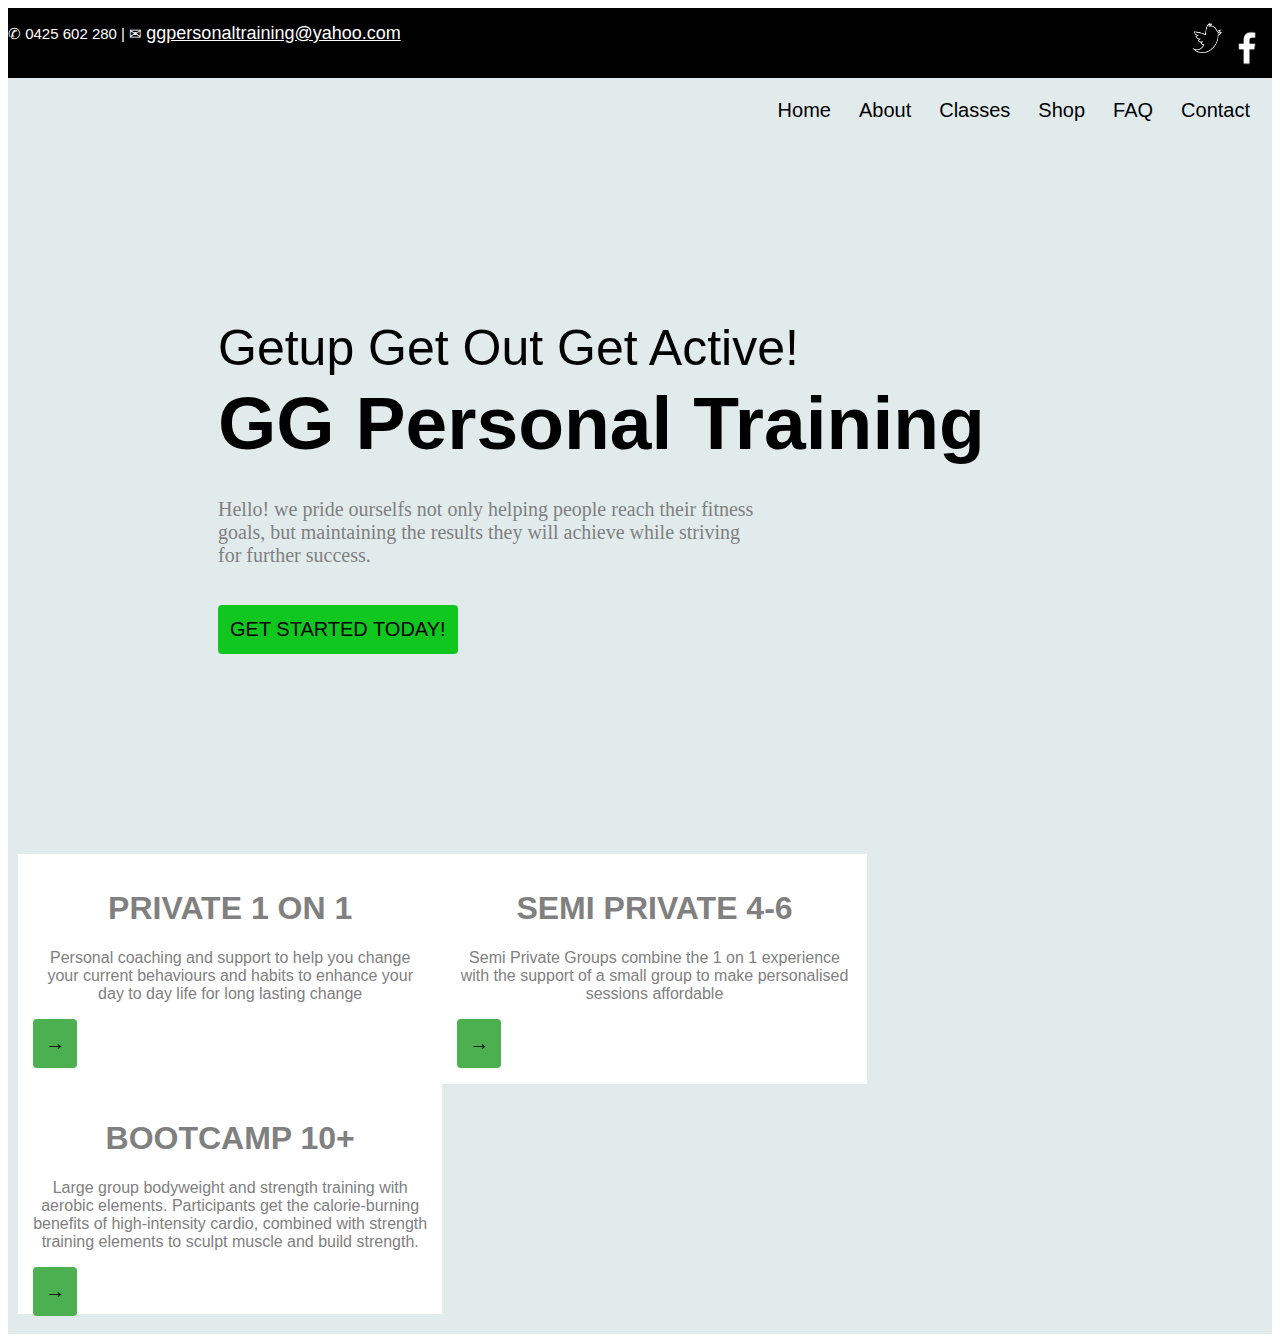
<file: index.html>
<!DOCTYPE html>
<html lang="en">
	<head>
		<meta charset="UTF-8" />
		<meta http-equiv="X-UA-Compatible" content="IE=edge" />
		<meta name="viewport" content="width=device-width, initial-scale=1.0" />
		<title>GG Personal Training</title>
		<link rel="stylesheet" href="styles.css" />
		<style>
			a {
				color: white;
				font-family: Helvetica;
				font-size: large;
			}
		</style>
	</head>
	<body>
		<!--Header-->
		<div class="header">
			<header>
				<p>
					&#9990; 0425 602 280 | &#9993;
					<a href="ggpersonaltraining@yahoo.com"
						>ggpersonaltraining@yahoo.com</a
					>
					<a class="logo" href="https://www.facebook.com/ggpersonaltraining">
						<img src=logo/fb_logo.jpg alt="facebook logo" width="50"
						height="50">
					</a>
					<a class="logo" href="https://twitter.com/GGPersonal"
						><img src=logo/t_logo.png alt="twitter logo" width="30" height="30">
					</a>
				</p>
			</header>
		</div>

		<!-- Navigation Menu-->
		<div class="nav">
			<div class="nav-center">
				<a href="#home">Home</a>
				<a href="#about">About</a>
				<a href="#classes">Classes</a>
				<!-- pricing-->
				<a href="#shop">Shop</a>
				<a href="#faq">FAQ</a>
				<a href="#contact">Contact</a>
			</div>

			<!-- Section 1-->
			<section class="section">
				<p class="p1">Getup Get Out Get Active!</p>
				<p class="p2">GG Personal Training</p>
				<p class="p3">
					Hello! we pride ourselfs not only helping people reach their fitness
					goals, but maintaining the results they will achieve while striving
					for further success.
				</p>
				<br />
				<!-- Navigation Get Started Today-->
				<a id="id1" href="contact.html">GET STARTED TODAY!</a>
			</section>

			<!--Section 2 Article-->
			<div class="row">
				<div class="column">
					<h1>PRIVATE 1 ON 1</h1>
					<p>
						Personal coaching and support to help you change your current
						behaviours and habits to enhance your day to day life for long
						lasting change
					</p>
					<a id="button1" href="page">&#8594;</a>
				</div>
				<div class="column">
					<h1>SEMI PRIVATE 4-6</h1>
					<p>
						Semi Private Groups combine the 1 on 1 experience with the support
						of a small group to make personalised sessions affordable
					</p>
					<a id="button1" href="page">&#8594;</a>
				</div>

				<div class="column">
					<h1>BOOTCAMP 10+</h1>
					<p>
						Large group bodyweight and strength training with aerobic elements.
						Participants get the calorie-burning benefits of high-intensity
						cardio, combined with strength training elements to sculpt muscle
						and build strength.
					</p>
					<a id="button1" href="page">&#8594;</a>
				</div>
			</div>
		</div>
	</body>
</html>
</file>
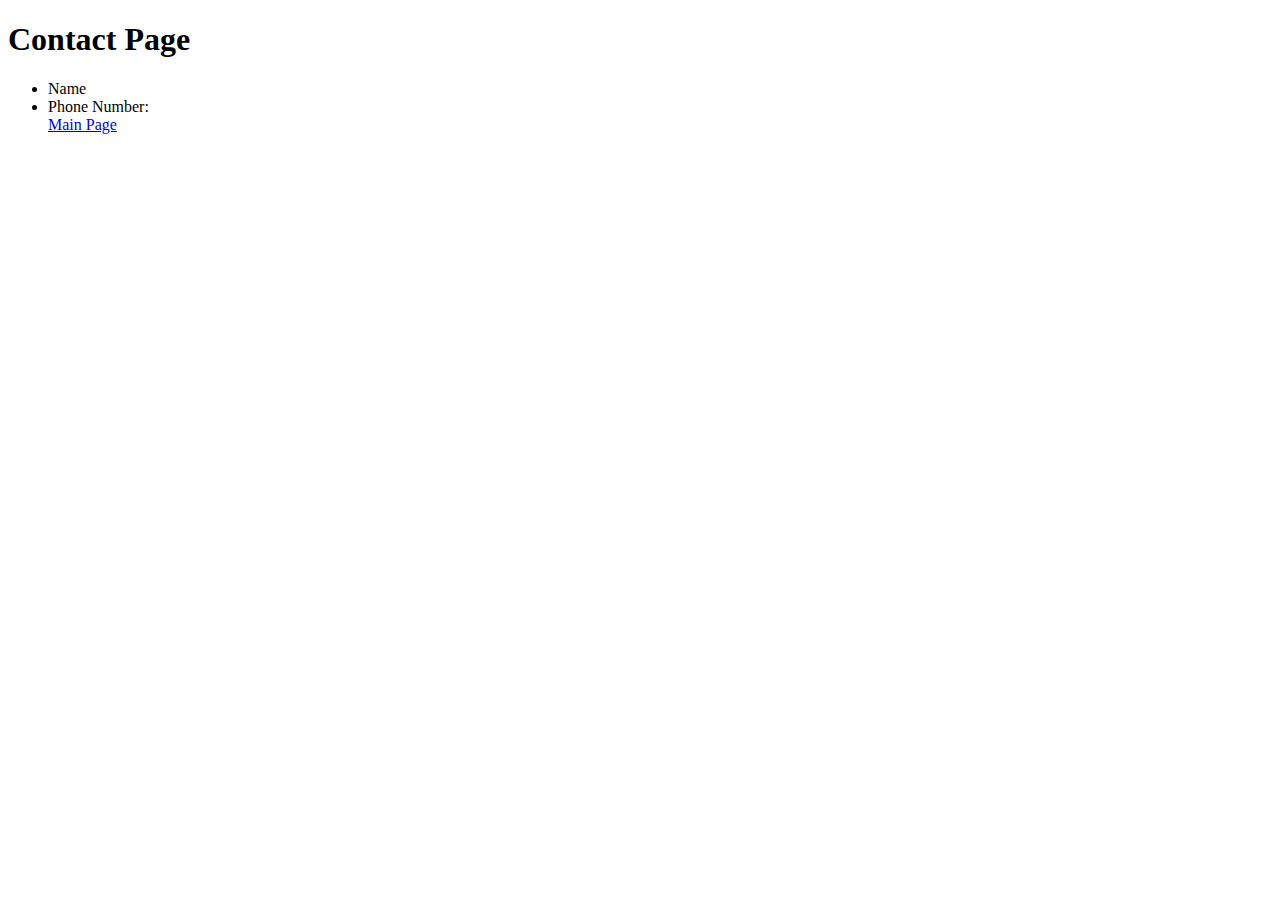
<file: contact.html>
<!DOCTYPE html>
<html lang="en">
<head>
    <meta charset="UTF-8">
    <meta http-equiv="X-UA-Compatible" content="IE=edge">
    <meta name="viewport" content="width=device-width, initial-scale=1.0">
    <title>contact</title>
</head>
<body>
    <h1>Contact Page</h1>
<ul>
    <li>Name</li>
    <li>Phone Number:
        <br>
<div class="p3">
    <a href="index.html">Main Page</a>
</div>
</body>
</html>
</file>
<file: styles.css>
/*Header*/
.header {
	overflow: hidden;
	background-color: black;
	padding: 20px 10 px;
	text-align: left;
	color: white;
	font-size: 15px;
	font-family: Helvetica;
}
.logo {
	float: right;
}

/*Navigation Menu*/
.nav {
	overflow: hidden;
	background-color: #e1ebec;
	padding: 20px 10px;
}
/* Style the nav links */
.nav a {
	float: none;
	color: black;
	text-align: center;
	padding: 12px;
	text-decoration: none;
	font-size: 20px;
	font-family: Helvetica;
	line-height: 25px;
	border-radius: 4px;
}
/* Change the background color on mouse-over */
.nav a:hover {
	background-color: #10c71f;
}
/* Float the link section to the right */
.nav-center {
	float: right;
}

/* Add media queries for responsiveness - when the screen is 500px wide or less, stack the links on top of each other */
@media screen and (max-width: 500px) {
	.nav a {
		float: none;
		display: block;
		text-align: left;
	}
}

/*Section 1*/
.section {
	padding: 200px;
	text-align: left;
	background: E1EBEC;
	color: black;
}
.p1 {
	font-size: 50px;
	font-family: Helvetica;
	line-height: 0%;
}
.p2 {
	font-size: 75px;
	font-weight: bold;
	font-family: Helvetica;
	line-height: 0%;
}
.p3 {
	font-size: 20px;
	color: grey;
	width: 550px;
	word-wrap: break-word;
}
#id1 {
	display: inline-block;
	background-color: #10c71f;
}
#id1:hover {
	background-color: grey;
}
/* Section 2 (Article) use article for the purpose of different background-color for this section */
.column {
	text-align: center;
	float: left;
	width: 31.7%;
	height: 200px;
	font-family: Helvetica;
	color: grey;
	padding: 15px;
	background-color: white;
}

.image {
	position: relative;
	text-align: center;
	color: white;
	size: 100%;
}

/* Clear floats after the columns */
.row:after {
	content: "";
	display: table;
	clear: both;
}

/* Responsive layout - when the screen is less than 600px wide, make the three columns stack on top of each other instead of next to each other */
@media screen and (max-width: 600px) {
	.column {
		width: 100%;
	}
}
#button1 {
	background-color: #4caf50;
	float: left;
	height: 25px;
	width: 20px;
}
#button1:hover {
	background-color: grey;
}
</file>
